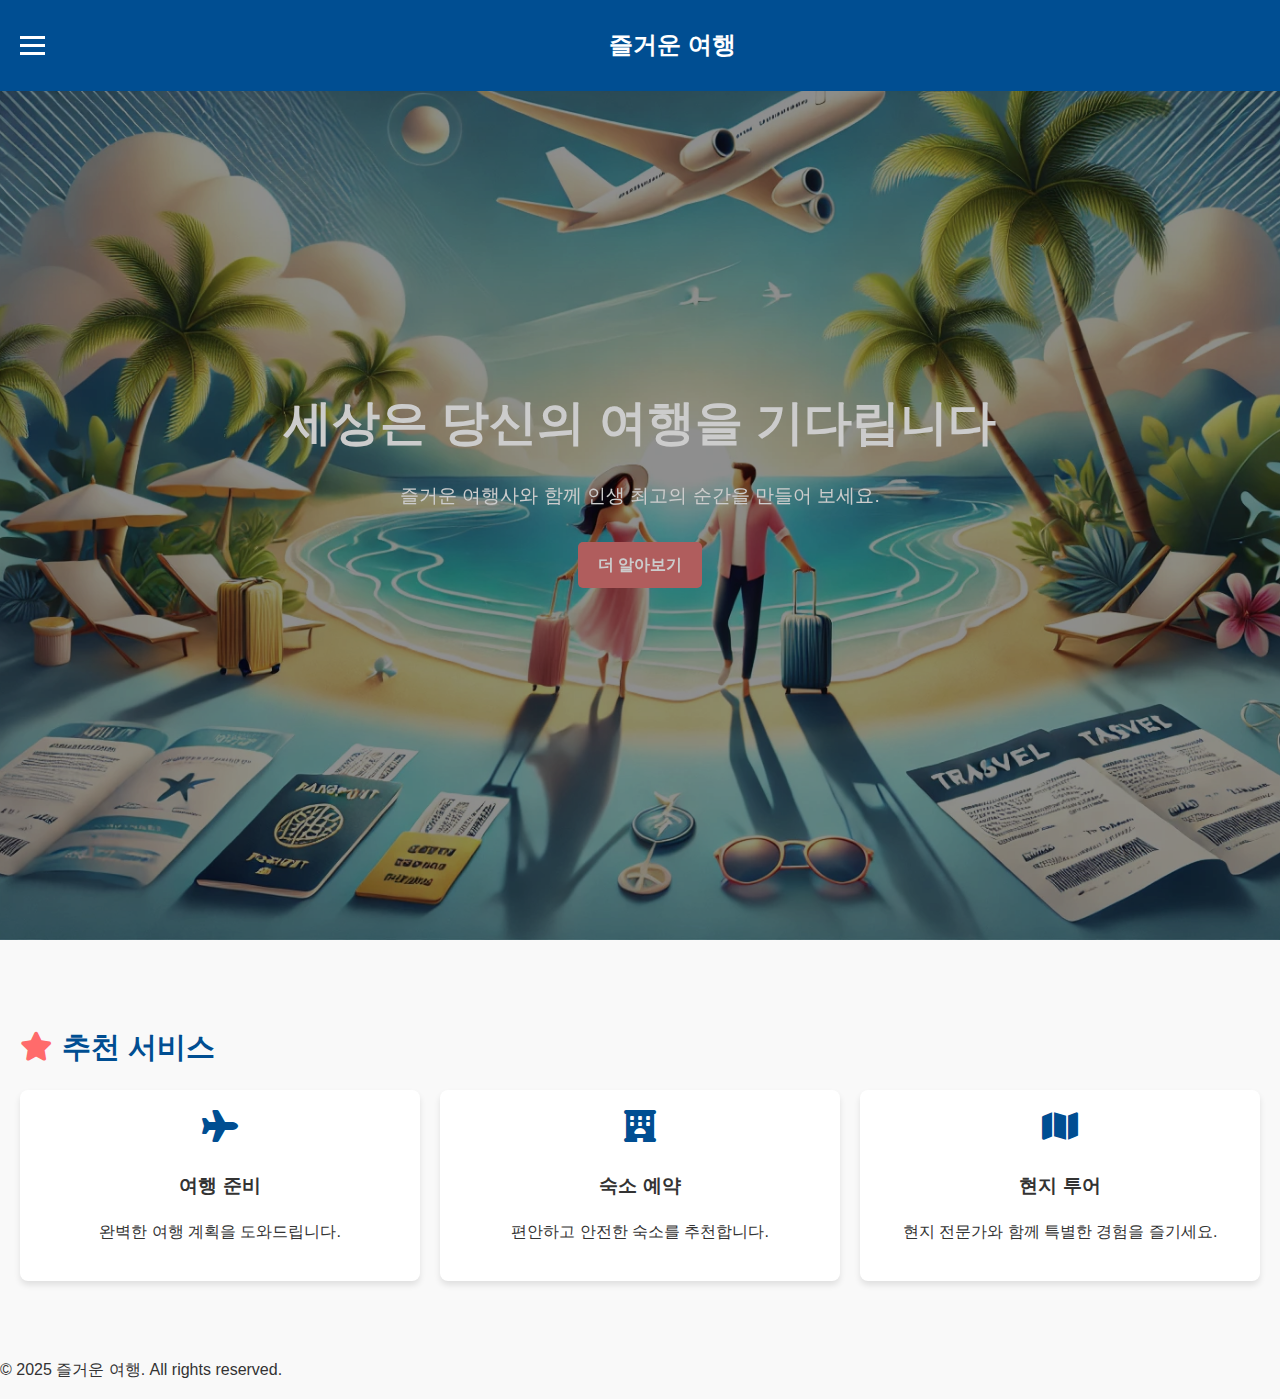
<file: index.html>
<!DOCTYPE html>
<html lang="en">
<head>
  <meta charset="UTF-8">
  <meta name="viewport" content="width=device-width, initial-scale=1.0">
  <title>즐거운 여행</title>
  <link rel="stylesheet" href="styles.css">
  <link rel="stylesheet" href="https://cdnjs.cloudflare.com/ajax/libs/font-awesome/6.0.0-beta3/css/all.min.css">
</head>
<body>
  <header class="header">
    <div class="hamburger-menu" onclick="toggleMenu()">
      <div></div>
      <div></div>
      <div></div>
    </div>
    <h1 class="logo"><a href="index.html">즐거운 여행</a></h1>
    <nav class="menu" id="menu">
      <ul>
        <li><a href="about.html">즐거운여행사 소개</a></li>
        <li><a href="tips.html">즐거운 여행을 위한 꿀팁</a></li>
        <li><a href="english.html">여행을 위한 간단 영어</a></li>
        <li><a href="faq.html">자주 묻는 질문</a></li>
      </ul>
    </nav>
  </header>

  <main class="main">
    <!-- Hero Section -->
    <section id="hero">
      <div class="hero-content">
        <h1>세상은 당신의 여행을 기다립니다</h1>
        <p>즐거운 여행사와 함께 인생 최고의 순간을 만들어 보세요.</p>
        <a href="about.html" class="cta-button">더 알아보기</a>
      </div>
    </section>

    <!-- Featured Sections -->
    <section id="features">
      <h2 class="section-title"><i class="fas fa-star"></i> 추천 서비스</h2>
      <div class="features-grid">
        <div class="feature-item">
          <i class="fas fa-plane feature-icon"></i>
          <h3>여행 준비</h3>
          <p>완벽한 여행 계획을 도와드립니다.</p>
        </div>
        <div class="feature-item">
          <i class="fas fa-hotel feature-icon"></i>
          <h3>숙소 예약</h3>
          <p>편안하고 안전한 숙소를 추천합니다.</p>
        </div>
        <div class="feature-item">
          <i class="fas fa-map feature-icon"></i>
          <h3>현지 투어</h3>
          <p>현지 전문가와 함께 특별한 경험을 즐기세요.</p>
        </div>
      </div>
    </section>
  </main>

  <footer class="footer">
    <p>&copy; 2025 즐거운 여행. All rights reserved.</p>
  </footer>

  <script>
    function toggleMenu() {
      const menu = document.getElementById('menu');
      menu.classList.toggle('show');
    }

    window.addEventListener('click', function (e) {
      const menu = document.getElementById('menu');
      const hamburgerMenu = document.querySelector('.hamburger-menu');
      if (!menu.contains(e.target) && !hamburgerMenu.contains(e.target)) {
        menu.classList.remove('show');
      }
    });
  </script>
</body>
</html>
</file>
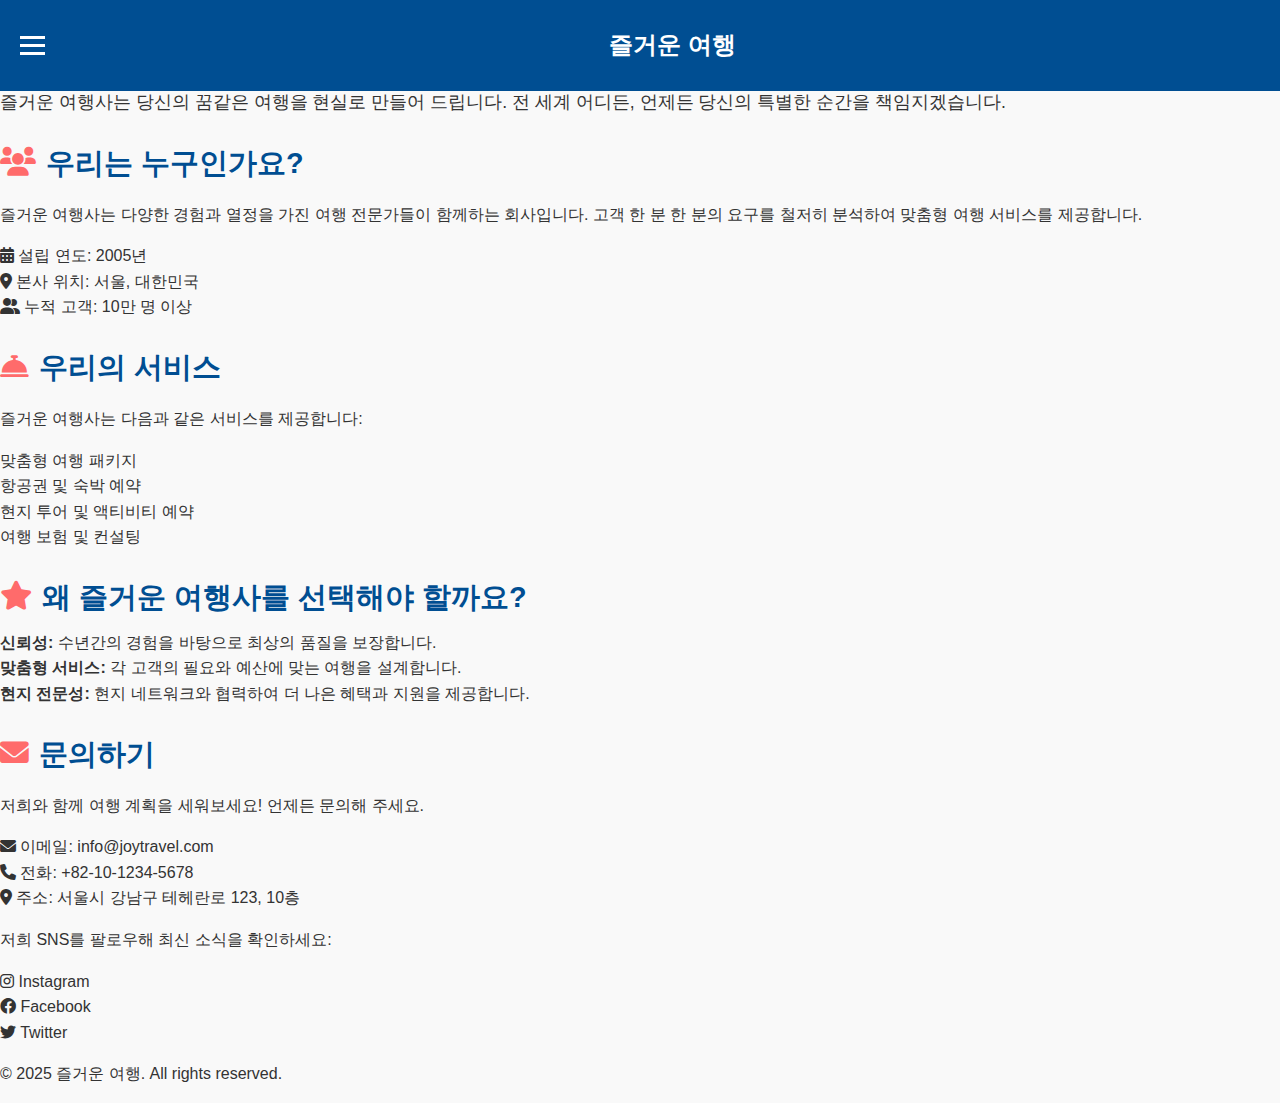
<file: about.html>
<!DOCTYPE html>
<html lang="en">
<head>
  <meta charset="UTF-8">
  <meta name="viewport" content="width=device-width, initial-scale=1.0">
  <title>즐거운 여행</title>
  <link rel="stylesheet" href="styles.css">
  <link rel="stylesheet" href="https://cdnjs.cloudflare.com/ajax/libs/font-awesome/6.0.0-beta3/css/all.min.css">
</head>
<body>
  <header class="header">
    <div class="hamburger-menu" onclick="toggleMenu()">
      <div></div>
      <div></div>
      <div></div>
    </div>
    <h1 class="logo"><a href="index.html">즐거운 여행</a></h1>
    <nav class="menu" id="menu">
      <ul>
        <li><a href="about.html">즐거운여행사 소개</a></li>
        <li><a href="tips.html">즐거운 여행을 위한 꿀팁</a></li>
        <li><a href="english.html">여행을 위한 간단 영어</a></li>
        <li><a href="#section4">자주 묻는 질문</a></li>
      </ul>
    </nav>
  </header>

  <main class="main">
    <section id="section1">
      <h2 class="section-title"><i class="fas fa-plane"></i> Welcome to 즐거운 여행</h2>
      <p class="section-description">즐거운 여행사는 당신의 꿈같은 여행을 현실로 만들어 드립니다. 전 세계 어디든, 언제든 당신의 특별한 순간을 책임지겠습니다.</p>
    </section>
  
    <section id="about-us">
      <h2 class="section-title"><i class="fas fa-users"></i> 우리는 누구인가요?</h2>
      <p>즐거운 여행사는 다양한 경험과 열정을 가진 여행 전문가들이 함께하는 회사입니다. 고객 한 분 한 분의 요구를 철저히 분석하여 맞춤형 여행 서비스를 제공합니다.</p>
      <ul class="info-list">
        <li><i class="fas fa-calendar-alt"></i> 설립 연도: 2005년</li>
        <li><i class="fas fa-map-marker-alt"></i> 본사 위치: 서울, 대한민국</li>
        <li><i class="fas fa-user-friends"></i> 누적 고객: 10만 명 이상</li>
      </ul>
    </section>
  
    <section id="services">
      <h2 class="section-title"><i class="fas fa-concierge-bell"></i> 우리의 서비스</h2>
      <p>즐거운 여행사는 다음과 같은 서비스를 제공합니다:</p>
      <ul class="services-list">
        <li>맞춤형 여행 패키지</li>
        <li>항공권 및 숙박 예약</li>
        <li>현지 투어 및 액티비티 예약</li>
        <li>여행 보험 및 컨설팅</li>
      </ul>
    </section>
  
    <section id="why-us">
      <h2 class="section-title"><i class="fas fa-star"></i> 왜 즐거운 여행사를 선택해야 할까요?</h2>
      <ul class="reasons-list">
        <li><strong>신뢰성:</strong> 수년간의 경험을 바탕으로 최상의 품질을 보장합니다.</li>
        <li><strong>맞춤형 서비스:</strong> 각 고객의 필요와 예산에 맞는 여행을 설계합니다.</li>
        <li><strong>현지 전문성:</strong> 현지 네트워크와 협력하여 더 나은 혜택과 지원을 제공합니다.</li>
      </ul>
    </section>
  
    <section id="contact-us">
      <h2 class="section-title"><i class="fas fa-envelope"></i> 문의하기</h2>
      <p>저희와 함께 여행 계획을 세워보세요! 언제든 문의해 주세요.</p>
      <ul class="contact-info">
        <li><i class="fas fa-envelope"></i> 이메일: <a href="mailto:info@joytravel.com">info@joytravel.com</a></li>
        <li><i class="fas fa-phone"></i> 전화: <a href="tel:+821012345678">+82-10-1234-5678</a></li>
        <li><i class="fas fa-map-marker-alt"></i> 주소: 서울시 강남구 테헤란로 123, 10층</li>
      </ul>
      <p>저희 SNS를 팔로우해 최신 소식을 확인하세요:</p>
      <ul class="sns-list">
        <li><a href="#"><i class="fab fa-instagram"></i> Instagram</a></li>
        <li><a href="#"><i class="fab fa-facebook"></i> Facebook</a></li>
        <li><a href="#"><i class="fab fa-twitter"></i> Twitter</a></li>
      </ul>
    </section>
  </main>

  <footer class="footer">
    <p>&copy; 2025 즐거운 여행. All rights reserved.</p>
  </footer>

  <script>
    function toggleMenu() {
      const menu = document.getElementById('menu');
      menu.classList.toggle('show');
      document.body.addEventListener('click', closeMenuOnClickOutside);
    }

    function closeMenuOnClickOutside(event) {
      const menu = document.getElementById('menu');
      const hamburgerMenu = document.querySelector('.hamburger-menu');
      if (!menu.contains(event.target) && !hamburgerMenu.contains(event.target)) {
        menu.classList.remove('show');
        document.body.removeEventListener('click', closeMenuOnClickOutside);
      }
    }
  </script>
</body>
</html>
</file>
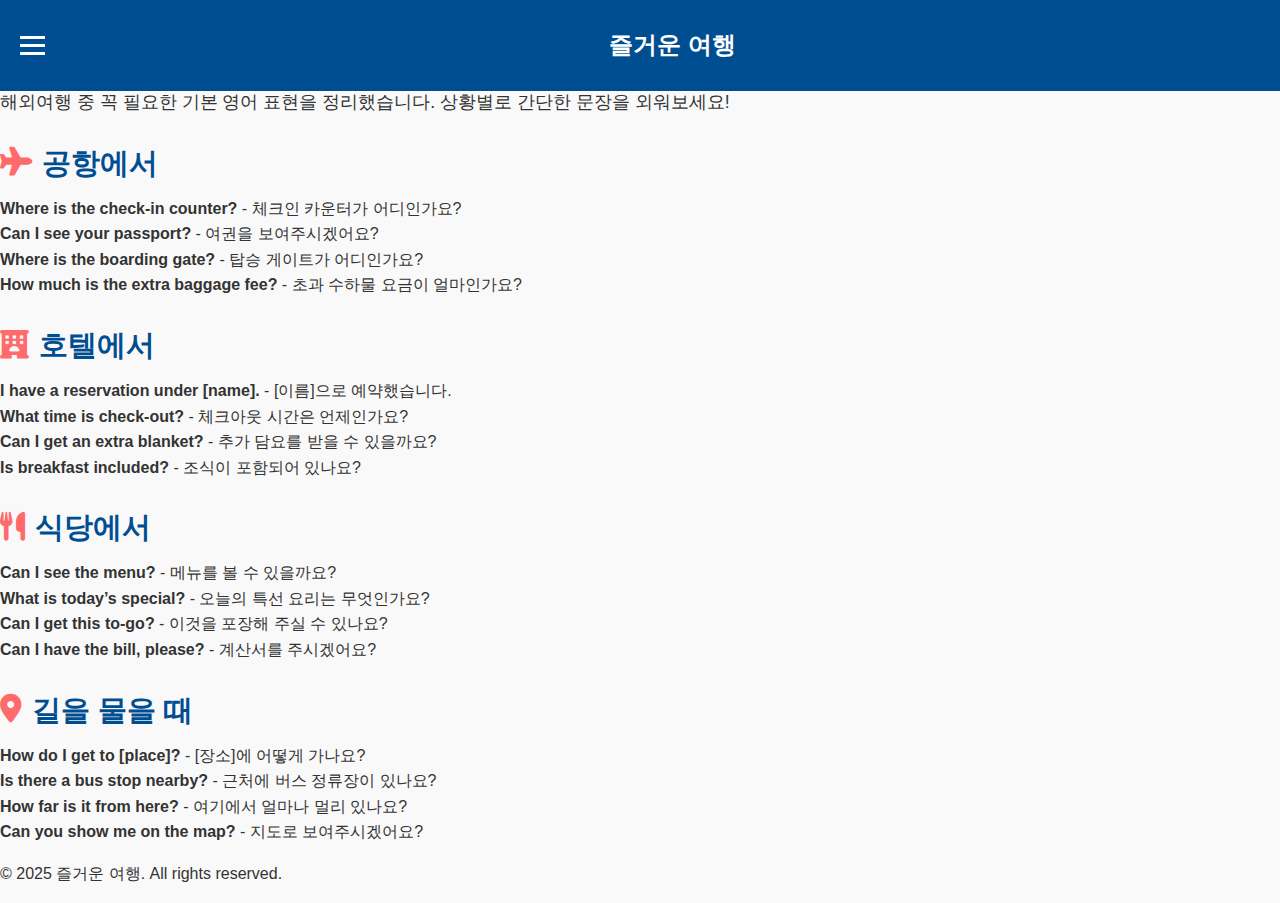
<file: english.html>
<!DOCTYPE html>
<html lang="en">
<head>
  <meta charset="UTF-8">
  <meta name="viewport" content="width=device-width, initial-scale=1.0">
  <title>즐거운 여행</title>
  <link rel="stylesheet" href="styles.css">
  <link rel="stylesheet" href="https://cdnjs.cloudflare.com/ajax/libs/font-awesome/6.0.0-beta3/css/all.min.css">
</head>
<body>
  <header class="header">
    <div class="hamburger-menu" onclick="toggleMenu()">
      <div></div>
      <div></div>
      <div></div>
    </div>
    <h1 class="logo"><a href="index.html">즐거운 여행</a></h1>
    <nav class="menu" id="menu">
      <ul>
        <li><a href="about.html">즐거운여행사 소개</a></li>
        <li><a href="tips.html">즐거운 여행을 위한 꿀팁</a></li>
        <li><a href="english.html">여행을 위한 간단 영어</a></li>
        <li><a href="faq.html">자주 묻는 질문</a></li>
      </ul>
    </nav>
  </header>

  <main class="main">
    <section id="intro">
      <h2 class="section-title"><i class="fas fa-globe"></i> 여행을 위한 간단 영어</h2>
      <p class="section-description">해외여행 중 꼭 필요한 기본 영어 표현을 정리했습니다. 상황별로 간단한 문장을 외워보세요!</p>
    </section>

    <section id="airport">
      <h2 class="section-title"><i class="fas fa-plane"></i> 공항에서</h2>
      <ul class="english-list">
        <li><strong>Where is the check-in counter?</strong> - 체크인 카운터가 어디인가요?</li>
        <li><strong>Can I see your passport?</strong> - 여권을 보여주시겠어요?</li>
        <li><strong>Where is the boarding gate?</strong> - 탑승 게이트가 어디인가요?</li>
        <li><strong>How much is the extra baggage fee?</strong> - 초과 수하물 요금이 얼마인가요?</li>
      </ul>
    </section>

    <section id="hotel">
      <h2 class="section-title"><i class="fas fa-hotel"></i> 호텔에서</h2>
      <ul class="english-list">
        <li><strong>I have a reservation under [name].</strong> - [이름]으로 예약했습니다.</li>
        <li><strong>What time is check-out?</strong> - 체크아웃 시간은 언제인가요?</li>
        <li><strong>Can I get an extra blanket?</strong> - 추가 담요를 받을 수 있을까요?</li>
        <li><strong>Is breakfast included?</strong> - 조식이 포함되어 있나요?</li>
      </ul>
    </section>

    <section id="restaurant">
      <h2 class="section-title"><i class="fas fa-utensils"></i> 식당에서</h2>
      <ul class="english-list">
        <li><strong>Can I see the menu?</strong> - 메뉴를 볼 수 있을까요?</li>
        <li><strong>What is today’s special?</strong> - 오늘의 특선 요리는 무엇인가요?</li>
        <li><strong>Can I get this to-go?</strong> - 이것을 포장해 주실 수 있나요?</li>
        <li><strong>Can I have the bill, please?</strong> - 계산서를 주시겠어요?</li>
      </ul>
    </section>

    <section id="directions">
      <h2 class="section-title"><i class="fas fa-map-marker-alt"></i> 길을 물을 때</h2>
      <ul class="english-list">
        <li><strong>How do I get to [place]?</strong> - [장소]에 어떻게 가나요?</li>
        <li><strong>Is there a bus stop nearby?</strong> - 근처에 버스 정류장이 있나요?</li>
        <li><strong>How far is it from here?</strong> - 여기에서 얼마나 멀리 있나요?</li>
        <li><strong>Can you show me on the map?</strong> - 지도로 보여주시겠어요?</li>
      </ul>
    </section>
  </main>


  <footer class="footer">
    <p>&copy; 2025 즐거운 여행. All rights reserved.</p>
  </footer>

  <script>
    function toggleMenu() {
      const menu = document.getElementById('menu');
      menu.classList.toggle('show');
      document.body.addEventListener('click', closeMenuOnClickOutside);
    }

    function closeMenuOnClickOutside(event) {
      const menu = document.getElementById('menu');
      const hamburgerMenu = document.querySelector('.hamburger-menu');
      if (!menu.contains(event.target) && !hamburgerMenu.contains(event.target)) {
        menu.classList.remove('show');
        document.body.removeEventListener('click', closeMenuOnClickOutside);
      }
    }
  </script>
</body>
</html>
</file>
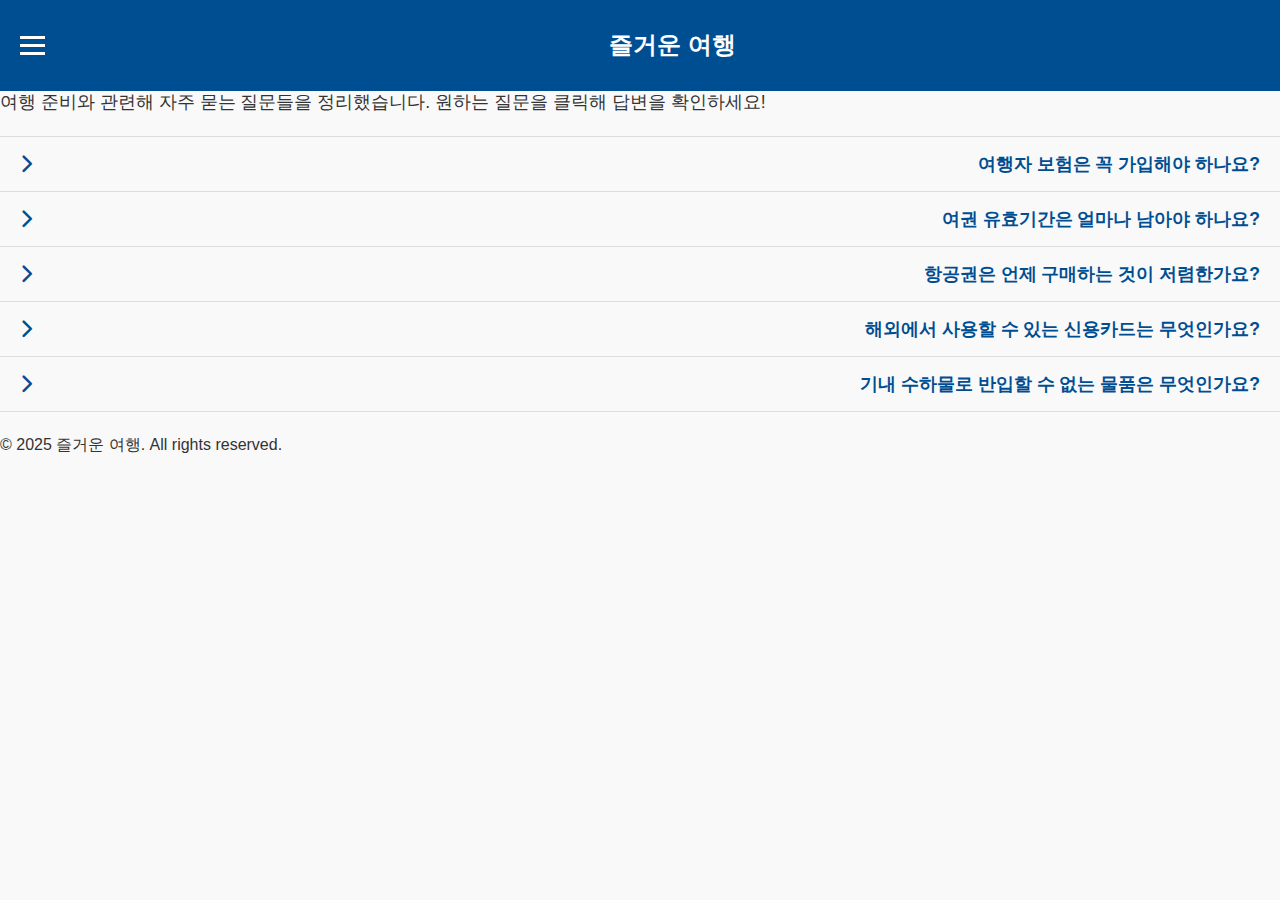
<file: faq.html>
<!DOCTYPE html>
<html lang="en">
<head>
  <meta charset="UTF-8">
  <meta name="viewport" content="width=device-width, initial-scale=1.0">
  <title>자주 묻는 질문</title>
  <link rel="stylesheet" href="styles.css">
  <link rel="stylesheet" href="https://cdnjs.cloudflare.com/ajax/libs/font-awesome/6.0.0-beta3/css/all.min.css">
</head>
<body>
  <header class="header">
    <div class="hamburger-menu" onclick="toggleMenu()">
      <div></div>
      <div></div>
      <div></div>
    </div>
    <h1 class="logo"><a href="index.html">즐거운 여행</a></h1>
    <nav class="menu" id="menu">
      <ul>
        <li><a href="about.html">즐거운여행사 소개</a></li>
        <li><a href="tips.html">즐거운 여행을 위한 꿀팁</a></li>
        <li><a href="english.html">여행을 위한 간단 영어</a></li>
        <li><a href="faq.html">자주 묻는 질문</a></li>
      </ul>
    </nav>
  </header>

  <main class="main">
    <section id="faq">
      <h2 class="section-title"><i class="fas fa-question-circle"></i> 자주 묻는 질문</h2>
      <p class="section-description">여행 준비와 관련해 자주 묻는 질문들을 정리했습니다. 원하는 질문을 클릭해 답변을 확인하세요!</p>
      
      <div class="accordion">
        <div class="accordion-item">
          <button class="accordion-button">
            <i class="fas fa-chevron-right"></i> 여행자 보험은 꼭 가입해야 하나요?
          </button>
          <div class="accordion-content">
            <p>여행자 보험은 예상치 못한 사고나 질병에 대비하기 위해 꼭 가입하는 것이 좋습니다. 특히 해외여행 시 필수입니다.</p>
          </div>
        </div>
        <div class="accordion-item">
          <button class="accordion-button">
            <i class="fas fa-chevron-right"></i> 여권 유효기간은 얼마나 남아야 하나요?
          </button>
          <div class="accordion-content">
            <p>대부분의 국가에서는 여권 유효기간이 최소 6개월 이상 남아 있어야 입국이 가능합니다. 출발 전에 반드시 확인하세요.</p>
          </div>
        </div>
        <div class="accordion-item">
          <button class="accordion-button">
            <i class="fas fa-chevron-right"></i> 항공권은 언제 구매하는 것이 저렴한가요?
          </button>
          <div class="accordion-content">
            <p>항공권은 출발일로부터 약 2~3개월 전에 예약하는 것이 저렴할 가능성이 높습니다. 또한, 화요일과 수요일은 할인 항공권이 많이 나오는 날입니다.</p>
          </div>
        </div>
        <div class="accordion-item">
          <button class="accordion-button">
            <i class="fas fa-chevron-right"></i> 해외에서 사용할 수 있는 신용카드는 무엇인가요?
          </button>
          <div class="accordion-content">
            <p>비자(VISA)나 마스터카드(MasterCard) 등 국제 결제가 가능한 신용카드를 사용하는 것이 좋습니다. 사용 전 카드사의 해외 사용 가능 여부를 확인하세요.</p>
          </div>
        </div>
        <div class="accordion-item">
          <button class="accordion-button">
            <i class="fas fa-chevron-right"></i> 기내 수하물로 반입할 수 없는 물품은 무엇인가요?
          </button>
          <div class="accordion-content">
            <p>액체류(100ml 초과), 날카로운 물건, 인화성 물질 등은 기내 수하물로 반입할 수 없습니다. 각 항공사의 규정을 확인하세요.</p>
          </div>
        </div>
      </div>
    </section>
  </main>

  <footer class="footer">
    <p>&copy; 2025 즐거운 여행. All rights reserved.</p>
  </footer>

  <script>
    function toggleMenu() {
      const menu = document.getElementById('menu');
      menu.classList.toggle('show');
    }

    window.addEventListener('click', function (e) {
      const menu = document.getElementById('menu');
      const hamburgerMenu = document.querySelector('.hamburger-menu');
      if (!menu.contains(e.target) && !hamburgerMenu.contains(e.target)) {
        menu.classList.remove('show');
      }
    });

    // FAQ 아코디언 기능
    const accordionButtons = document.querySelectorAll('.accordion-button');
    accordionButtons.forEach(button => {
      button.addEventListener('click', () => {
        const content = button.nextElementSibling;
        button.classList.toggle('active');
        content.style.maxHeight = content.style.maxHeight ? null : content.scrollHeight + "px";
        const icon = button.querySelector('i');
        icon.classList.toggle('fa-chevron-right');
        icon.classList.toggle('fa-chevron-down');
      });
    });
  </script>
</body>
</html>
</file>
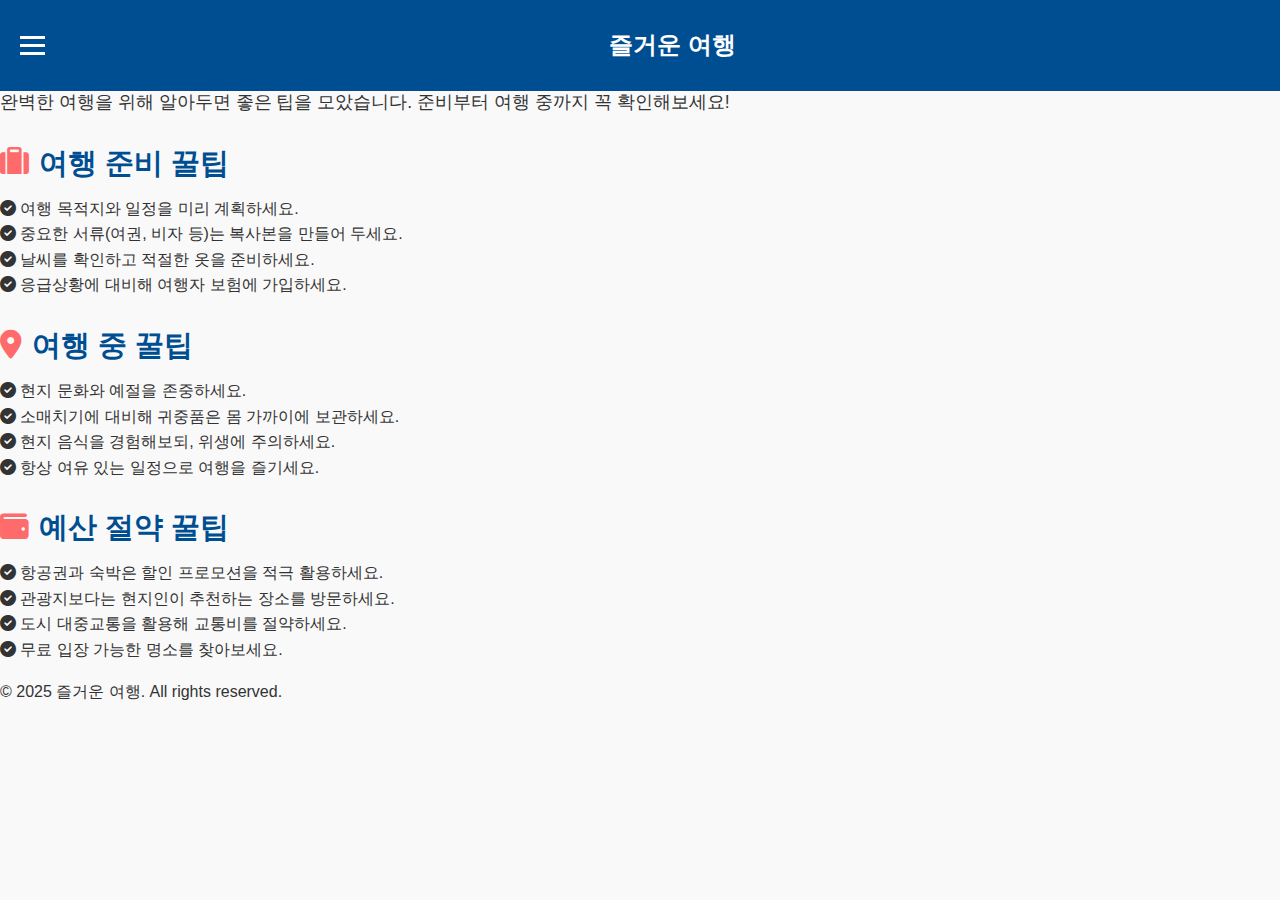
<file: tips.html>
<!DOCTYPE html>
<html lang="en">
<head>
  <meta charset="UTF-8">
  <meta name="viewport" content="width=device-width, initial-scale=1.0">
  <title>즐거운 여행을 위한 꿀팁</title>
  <link rel="stylesheet" href="styles.css">
  <link rel="stylesheet" href="https://cdnjs.cloudflare.com/ajax/libs/font-awesome/6.0.0-beta3/css/all.min.css">
</head>
<body>
  <header class="header">
    <div class="hamburger-menu" onclick="toggleMenu()">
      <div></div>
      <div></div>
      <div></div>
    </div>
    <h1 class="logo"><a href="index.html">즐거운 여행</a></h1>
    <nav class="menu" id="menu">
      <ul>
        <li><a href="about.html">즐거운여행사 소개</a></li>
        <li><a href="tips.html">즐거운 여행을 위한 꿀팁</a></li>
        <li><a href="english.html">여행을 위한 간단 영어</a></li>
        <li><a href="faq.html">자주 묻는 질문</a></li>
      </ul>
    </nav>
  </header>

  <main class="main">
    <section id="tips-intro">
      <h2 class="section-title"><i class="fas fa-lightbulb"></i> 즐거운 여행을 위한 꿀팁</h2>
      <p class="section-description">완벽한 여행을 위해 알아두면 좋은 팁을 모았습니다. 준비부터 여행 중까지 꼭 확인해보세요!</p>
    </section>

    <section id="preparation-tips">
      <h2 class="section-title"><i class="fas fa-suitcase"></i> 여행 준비 꿀팁</h2>
      <ul class="tips-list">
        <li><i class="fas fa-check-circle"></i> 여행 목적지와 일정을 미리 계획하세요.</li>
        <li><i class="fas fa-check-circle"></i> 중요한 서류(여권, 비자 등)는 복사본을 만들어 두세요.</li>
        <li><i class="fas fa-check-circle"></i> 날씨를 확인하고 적절한 옷을 준비하세요.</li>
        <li><i class="fas fa-check-circle"></i> 응급상황에 대비해 여행자 보험에 가입하세요.</li>
      </ul>
    </section>

    <section id="travel-tips">
      <h2 class="section-title"><i class="fas fa-map-marker-alt"></i> 여행 중 꿀팁</h2>
      <ul class="tips-list">
        <li><i class="fas fa-check-circle"></i> 현지 문화와 예절을 존중하세요.</li>
        <li><i class="fas fa-check-circle"></i> 소매치기에 대비해 귀중품은 몸 가까이에 보관하세요.</li>
        <li><i class="fas fa-check-circle"></i> 현지 음식을 경험해보되, 위생에 주의하세요.</li>
        <li><i class="fas fa-check-circle"></i> 항상 여유 있는 일정으로 여행을 즐기세요.</li>
      </ul>
    </section>

    <section id="budget-tips">
      <h2 class="section-title"><i class="fas fa-wallet"></i> 예산 절약 꿀팁</h2>
      <ul class="tips-list">
        <li><i class="fas fa-check-circle"></i> 항공권과 숙박은 할인 프로모션을 적극 활용하세요.</li>
        <li><i class="fas fa-check-circle"></i> 관광지보다는 현지인이 추천하는 장소를 방문하세요.</li>
        <li><i class="fas fa-check-circle"></i> 도시 대중교통을 활용해 교통비를 절약하세요.</li>
        <li><i class="fas fa-check-circle"></i> 무료 입장 가능한 명소를 찾아보세요.</li>
      </ul>
    </section>
  </main>

  <footer class="footer">
    <p>&copy; 2025 즐거운 여행. All rights reserved.</p>
  </footer>

  <script>
    function toggleMenu() {
      const menu = document.getElementById('menu');
      menu.classList.toggle('show');
    }

    window.addEventListener('click', function (e) {
      const menu = document.getElementById('menu');
      const hamburgerMenu = document.querySelector('.hamburger-menu');
      if (!menu.contains(e.target) && !hamburgerMenu.contains(e.target)) {
        menu.classList.remove('show');
      }
    });
  </script>
</body>
</html>
</file>
<file: styles.css>
/* 공통 스타일 */
body {
    margin: 0;
    font-family: 'Arial', sans-serif;
    color: #333;
    background-color: #f9f9f9;
    line-height: 1.6;
  }
  
  a {
    text-decoration: none;
    color: inherit;
  }
  
  ul {
    list-style: none;
    margin: 0;
    padding: 0;
  }
  
  /* 공통 섹션 스타일 */
  .section-title {
    font-size: 1.8rem;
    color: #004e92;
    margin-bottom: 10px;
    display: flex;
    align-items: center;
  }
  
  .section-title i {
    margin-right: 10px;
    color: #ff6b6b;
  }
  
  .section-description {
    font-size: 1.1rem;
    margin-bottom: 20px;
  }
  
  /* 헤더 스타일 */
  .header {
    display: flex;
    justify-content: space-between;
    align-items: center;
    padding: 10px 20px;
    background-color: #004e92;
    color: white;
    position: fixed;
    width: 100%;
    top: 0;
    z-index: 1000;
  }
  
  .logo {
    flex: 1;
    text-align: center;
    font-size: 1.5rem;
    font-weight: bold;
  }
  
  .hamburger-menu {
    display: flex;
    flex-direction: column;
    gap: 5px;
    cursor: pointer;
  }
  
  .hamburger-menu div {
    width: 25px;
    height: 3px;
    background-color: white;
  }
  
  .menu {
    display: none;
    position: absolute;
    top: 50px;
    left: 10px;
    background: white;
    box-shadow: 0 4px 6px rgba(0, 0, 0, 0.1);
    border-radius: 8px;
    z-index: 1000;
  }
  
  .menu.show {
    display: block;
  }
  
  .menu ul li a {
    display: block;
    padding: 15px 20px;
    color: #004e92;
    font-weight: bold;
  }
  
  .menu ul li a:hover {
    background-color: #f9f9f9;
  }
  
  /* Hero Section */
  
  #hero {
    height: 100vh;
    background: url('image_index.jpg') no-repeat center center/cover;
    position: relative;
    display: flex;
    justify-content: center;
    align-items: center;
    text-align: center;
    color: white;
    padding: 20px;
    filter: brightness(0.8) saturate(0.7); /* 밝기와 채도 조정 */
  }
  
  #hero::before {
    content: '';
    position: absolute;
    top: 0;
    left: 0;
    width: 100%;
    height: 100%;
    background: rgba(0, 0, 0, 0.3); /* 어두운 Overlay */
    z-index: 1;
  }
  
  .hero-content {
    position: relative;
    z-index: 2;
  }
  
  .hero-content h1 {
    font-size: 3rem;
    margin-bottom: 20px;
  }
  
  .hero-content p {
    font-size: 1.2rem;
    margin-bottom: 30px;
  }
  
  .cta-button {
    display: inline-block;
    padding: 10px 20px;
    background-color: #ff6b6b;
    color: white;
    font-weight: bold;
    border-radius: 5px;
    transition: background-color 0.3s ease;
  }
  
  .cta-button:hover {
    background-color: #ff3b3b;
  }
  
  /* Features Section */
  #features {
    padding: 60px 20px;
    text-align: center;
  }
  
  .features-grid {
    display: grid;
    grid-template-columns: repeat(auto-fit, minmax(200px, 1fr));
    gap: 20px;
    margin-top: 20px;
  }
  
  .feature-item {
    background: white;
    padding: 20px;
    border-radius: 8px;
    box-shadow: 0 4px 6px rgba(0, 0, 0, 0.1);
  }
  
  .feature-icon {
    font-size: 2rem;
    color: #004e92;
    margin-bottom: 10px;
  }
  
  /* FAQ 아코디언 스타일 */
  .accordion {
    margin: 20px 0;
    border-top: 1px solid #ddd;
  }
  
  .accordion-item {
    border-bottom: 1px solid #ddd;
  }
  
  .accordion-button {
    width: 100%;
    background: none;
    border: none;
    text-align: left;
    padding: 15px 20px;
    font-size: 1.1rem;
    font-weight: bold;
    cursor: pointer;
    display: flex;
    align-items: center;
    justify-content: space-between;
    color: #004e92;
    transition: background-color 0.3s ease;
  }
  
  .accordion-button:hover {
    background-color: #f9f9f9;
  }
  
  .accordion-content {
    max-height: 0;
    overflow: hidden;
    transition: max-height 0.3s ease;
    padding: 0 20px;
    font-size: 1rem;
    line-height: 1.6;
    color: #555;
  }
  
  .accordion-content p {
    margin: 10px 0;
  }
  
  .accordion-button i {
    font-size: 1.2rem;
    transition: transform 0.3s ease;
  }
  
  .accordion-button.active i {
    transform: rotate(90deg);
  }
</file>
